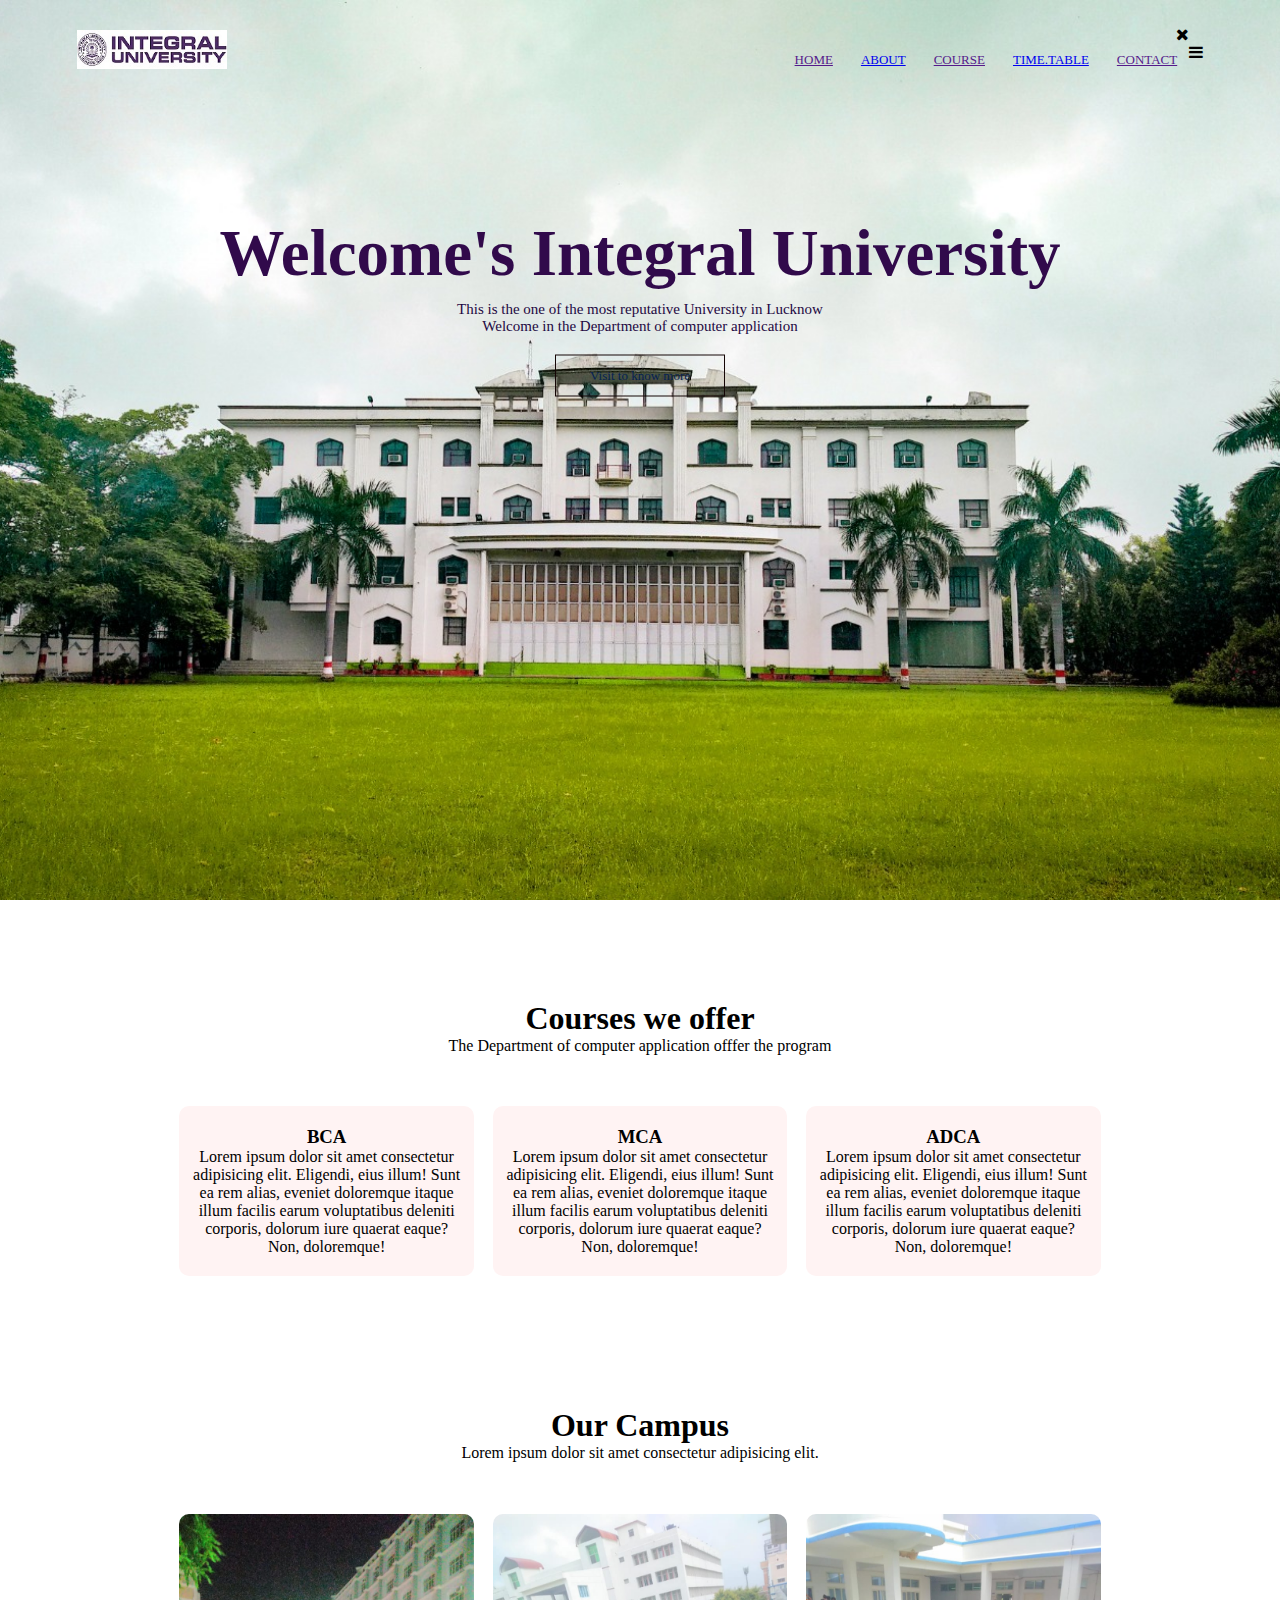
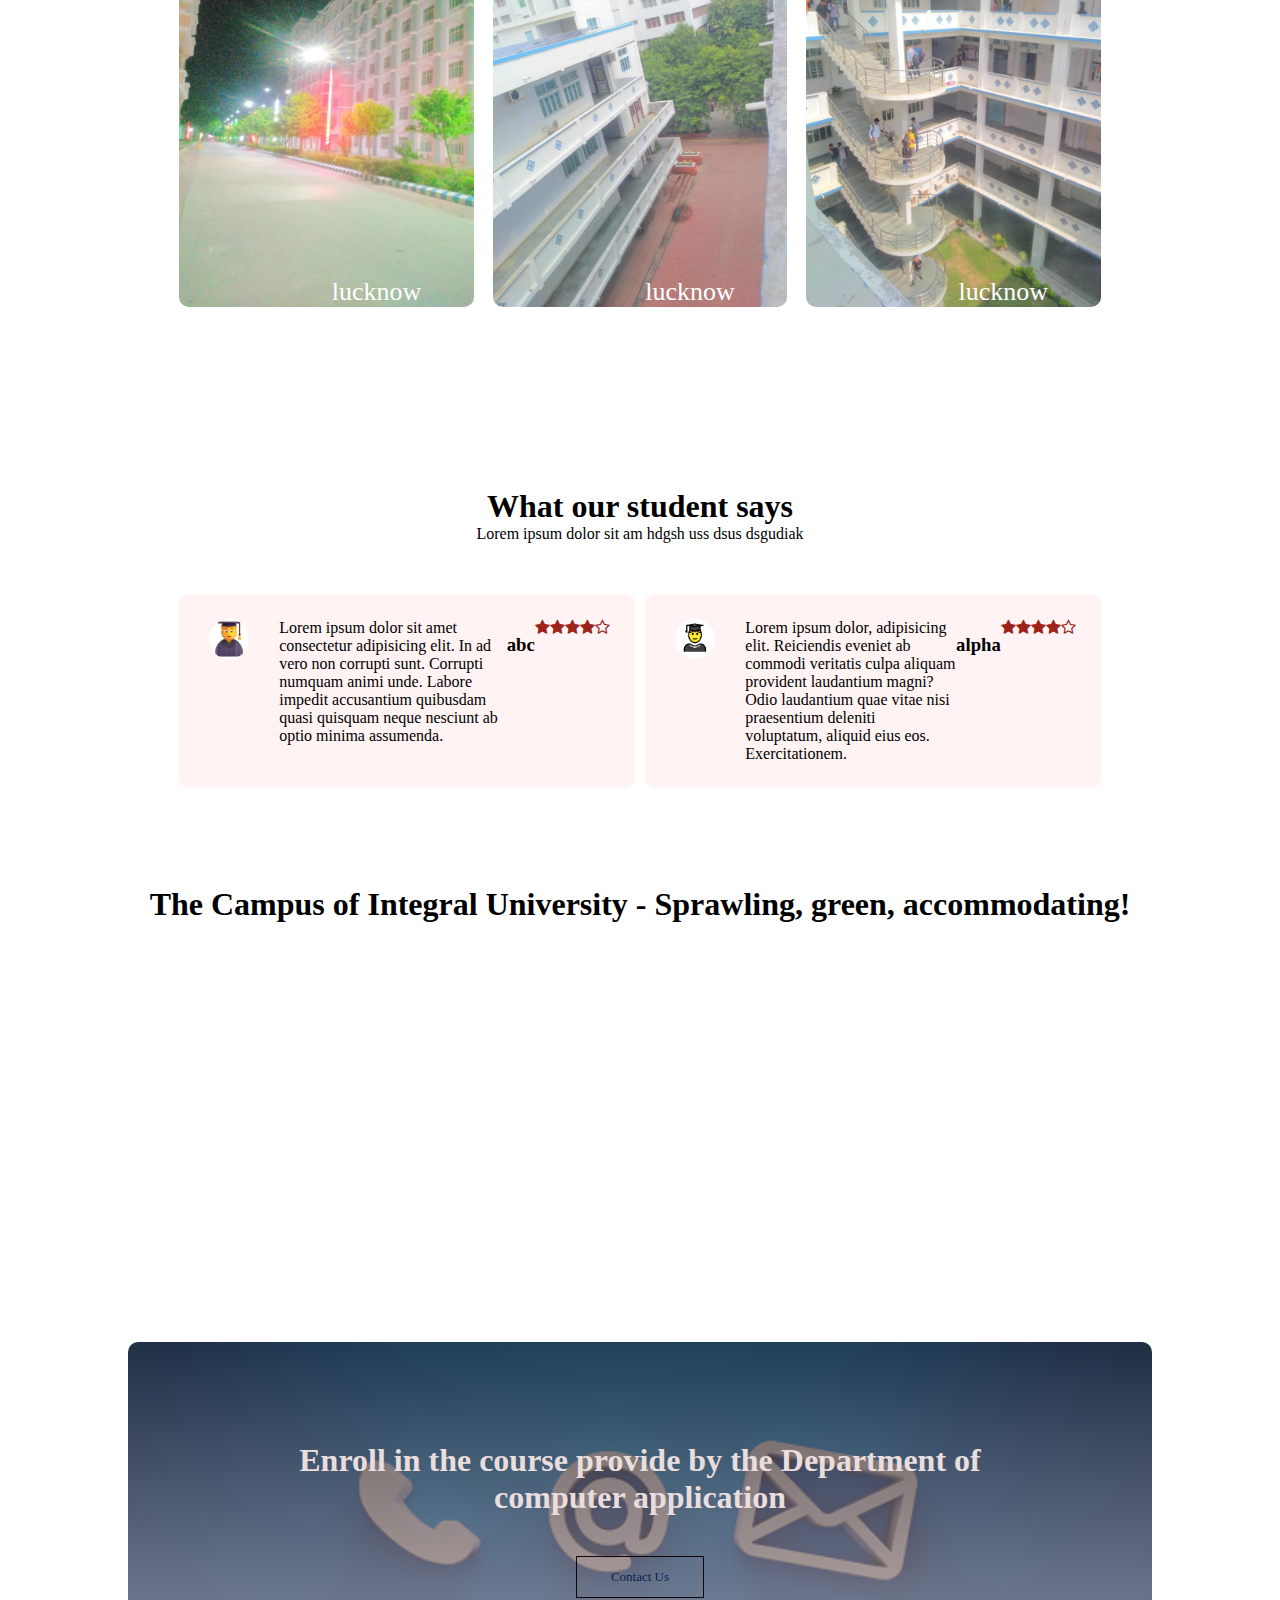
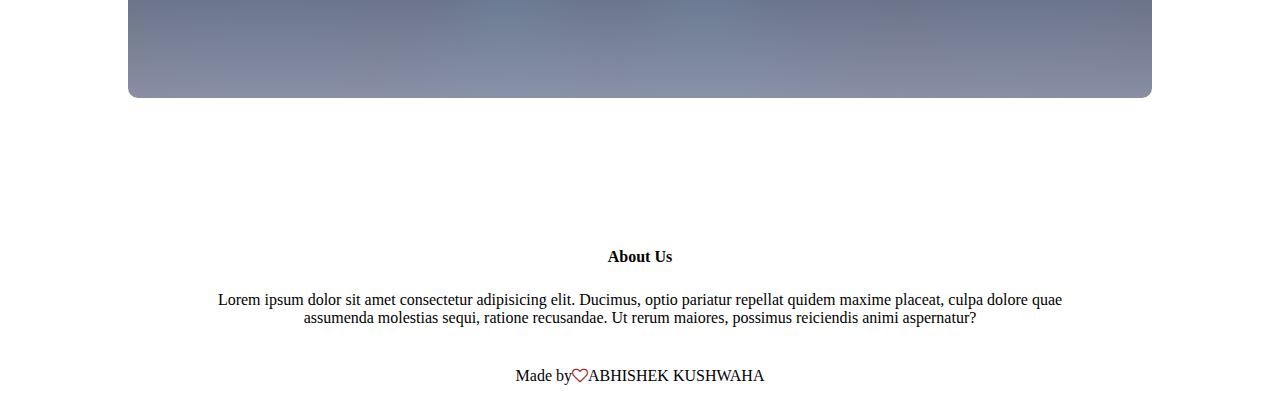
<file: index.html>
<!DOCTYPE html>
<html lang="en">
<head>
   
    <meta name="viewport" content="width=device-width, initial-scale=1.0">
    <title>DEPARTMENTAL WEBSITE</title>
    <link rel="stylesheet" href="style.css">
    <link rel="preconnect" href="https://fonts.gstatic.com">
    <link  href="https://fonts.googleapis.com/css2?family=Poppins:wght@100;200;300;400;600;700&display=swap"
    rel="stylesheet">
    <link rel="stylesheet" href="https://stackpath.bootstrapcdn.com/font-awesome/4.7.0/css/font-awesome.min.css">

</head>
<body>
    <section  class="header">
        <nav>
            <a href="index.html"><img src="IntegralLogo.jpg" alt=""></a>
            <div class="nav-links" id ="navLinks">
                <i class="fa fa-times" onclick="hidemenu()"></i>
                <ul> 
                    <li><a href="">HOME</a></li>
                        <li><a href="https://www.wikipedia.org/">ABOUT</a> </li>
                    <li><a href="">COURSE</a></li>
                    <li><a href="timetable.html">TIME.TABLE</a></li>
                    <li><a href="">CONTACT</a></li>
                </ul>
            </div>
            <i class="fa fa-bars"onclick="showmenu()"></i>
        </nav>
        <div class ="text-box">
            <h1>Welcome's Integral University</h1>
            <p>This is the one of the most reputative University in Lucknow <br>
                   Welcome in the Department  of   computer application
            </p>
            <a href=""class="hero-btn">Visit to know more</a>  
        </div>
    </section>
    <!------course---->
    <section class = "course">
        <h1>Courses we offer</h1>
        <p>The Department of computer  application offfer the program <br></p>
        <div class="row">
           <div class="course-col">
            <h3>BCA</h3>
            <p>Lorem ipsum dolor sit amet consectetur adipisicing elit. Eligendi,
                 eius illum! Sunt ea rem alias, eveniet doloremque itaque illum facilis 
                 earum voluptatibus deleniti corporis, dolorum iure quaerat eaque? Non, doloremque!</p>
           </div> 
           <div class="course-col">
            <h3>MCA</h3>
            <p>Lorem ipsum dolor sit amet consectetur adipisicing elit. Eligendi,
                 eius illum! Sunt ea rem alias, eveniet doloremque itaque illum facilis 
                 earum voluptatibus deleniti corporis, dolorum iure quaerat eaque? Non, doloremque!</p>
           </div>  
           <div class="course-col">
            <h3>ADCA</h3>
            <p>Lorem ipsum dolor sit amet consectetur adipisicing elit. Eligendi,
                 eius illum! Sunt ea rem alias, eveniet doloremque itaque illum facilis 
                 earum voluptatibus deleniti corporis, dolorum iure quaerat eaque? Non, doloremque!</p>
           </div>   
        </div>
        </div>
    </section>
    <!----- timetable
    <section  class="timetbl">
          <h2>Time table</h2>
        <a href="timetable.html" class="hero-btn" > Time Table</a>
            -
            <section class = "alpha">
                <div>
                <h2>Time Table</h2>
                <iframe style="width: 100%;height: 500px;border:3px solid black; 
                " src="timetable.html" id="Iframe"></iframe>
              <iframe   src="timetable.html" width="200" height="200" frameborder="5"></iframe>-
                    </div>
             
    </section>--->
    <!-------campus---->
    <section  class="campus">
        <h1>Our Campus</h1>
        <p>Lorem ipsum dolor sit amet consectetur adipisicing elit.
            <div class="row">
                <div class="campus-col">
                    <img src="IU5.jpg" alt="no image">
                    <div class="layer">
                        <h3>lucknow</h3>
                    </div>
                </div>
                <div class="campus-col">
                    <img src="IU3.jpg" alt="">
                    <div class="layer">
                        <h3>lucknow</h3>
                    </div>
                </div>
                <div class="campus-col">
                    <img src="IU4.jpg" alt="no image">
                    <div class="layer">
                        <h3>lucknow</h3>
                    </div>
                </div>
            </div>
    </section>
    <!-----testinomial-->
    <section class="testinomial">
        <h1>What our  student says</h1>
        <p>Lorem ipsum dolor sit am hdgsh uss dsus dsgudiak</p>
        <div class="row">
            <div class="testinomial-col">
                <img src="do1.jpg" alt="no image">
                <p>Lorem ipsum dolor sit amet consectetur adipisicing elit. In ad vero non corrupti sunt. Corrupti numquam animi unde. Labore impedit accusantium quibusdam quasi quisquam neque nesciunt ab optio minima assumenda.</p>
                <h3>abc</h3>
                <i class="fa fa-star"></i>
                <i class="fa fa-star"></i>
                <i class="fa fa-star"></i>
                <i class="fa fa-star"></i>
                <i class="fa fa-star-o"></i>
            </div>
            <div class="testinomial-col">
                <img src="do2.png" alt="no image">
                <p>Lorem ipsum dolor,  adipisicing elit. Reiciendis eveniet ab commodi veritatis culpa aliquam provident laudantium magni? Odio laudantium quae vitae nisi praesentium deleniti voluptatum, aliquid eius eos. Exercitationem.</p>
                <h3>alpha</h3>
                <i class="fa fa-star"></i>
                <i class="fa fa-star"></i>
                <i class="fa fa-star"></i>
                <i class="fa fa-star"></i>
                <i class="fa fa-star-o"></i>
            </div>
        </div>


    </section>
    <section class="youtube-col">
        <h1>The Campus of Integral University - Sprawling, green, accommodating!</h1>
        
        <div style="text-align: center ;top: 20%;"><iframe src="https://www.youtube.com/embed/vUZ5YfLqJHg" width="560" height="315" 
             frameborder="0" allowfullscreen="allowfullscreen"></iframe></div>


    </section>
    <!---call-->
            <section class="cta">
                <h1>Enroll in the course provide by the Department of  <br> computer application</h1>
                <a href="" class="hero-btn">Contact Us</a>


            </section>
            <!--foooter-->
            <section class="footer">
                <h4>About Us </h4>
                <p>Lorem ipsum dolor sit amet consectetur adipisicing elit. Ducimus, optio pariatur repellat quidem maxime placeat, culpa dolore quae <br> assumenda molestias sequi, ratione recusandae. Ut rerum maiores, possimus reiciendis animi aspernatur?</p>
                <div class="icons">
                    <i class="fa fa-star-facebook"></i>
                    <i class="fa fa-star-twitter"></i>
                    <i class="fa fa-star-instagram"></i>
                    <i class="fa fa-star-linkdin"></i>


                </div>
                <p> Made by<i class="fa fa-heart-o"></i>ABHISHEK KUSHWAHA</p>
                

            </section>
            <button onclick="topFunction()" id="myBtn" title="Go to top">Top</button>
              
   <script>
        <!-----javascript--->
        var navLinks= document.getElementById("navLinks");
        function showmenu(){
            navLinks.style.right ="0";

        }
        function hidemenu(){
            navLinks.style.right ="-200px"
        }
    </script> 







  <!-------->
        <script>
  // Get the button:
  let mybutton = document.getElementById("myBtn");
  
  // When the user scrolls down 20px from the top of the document, show the button
  window.onscroll = function() {scrollFunction()};
  
  function scrollFunction() {
    if (document.body.scrollTop > 20 || document.documentElement.scrollTop > 20) {
      mybutton.style.display = "block";
    } else {
      mybutton.style.display = "none";
    }
  }
  
  // When the user clicks on the button, scroll to the top of the document
  function topFunction() {
    document.body.scrollTop = 0; // For Safari
    document.documentElement.scrollTop = 0; // For Chrome, Firefox, IE and Opera
  }
  </script>

</body>
</html>
</file>
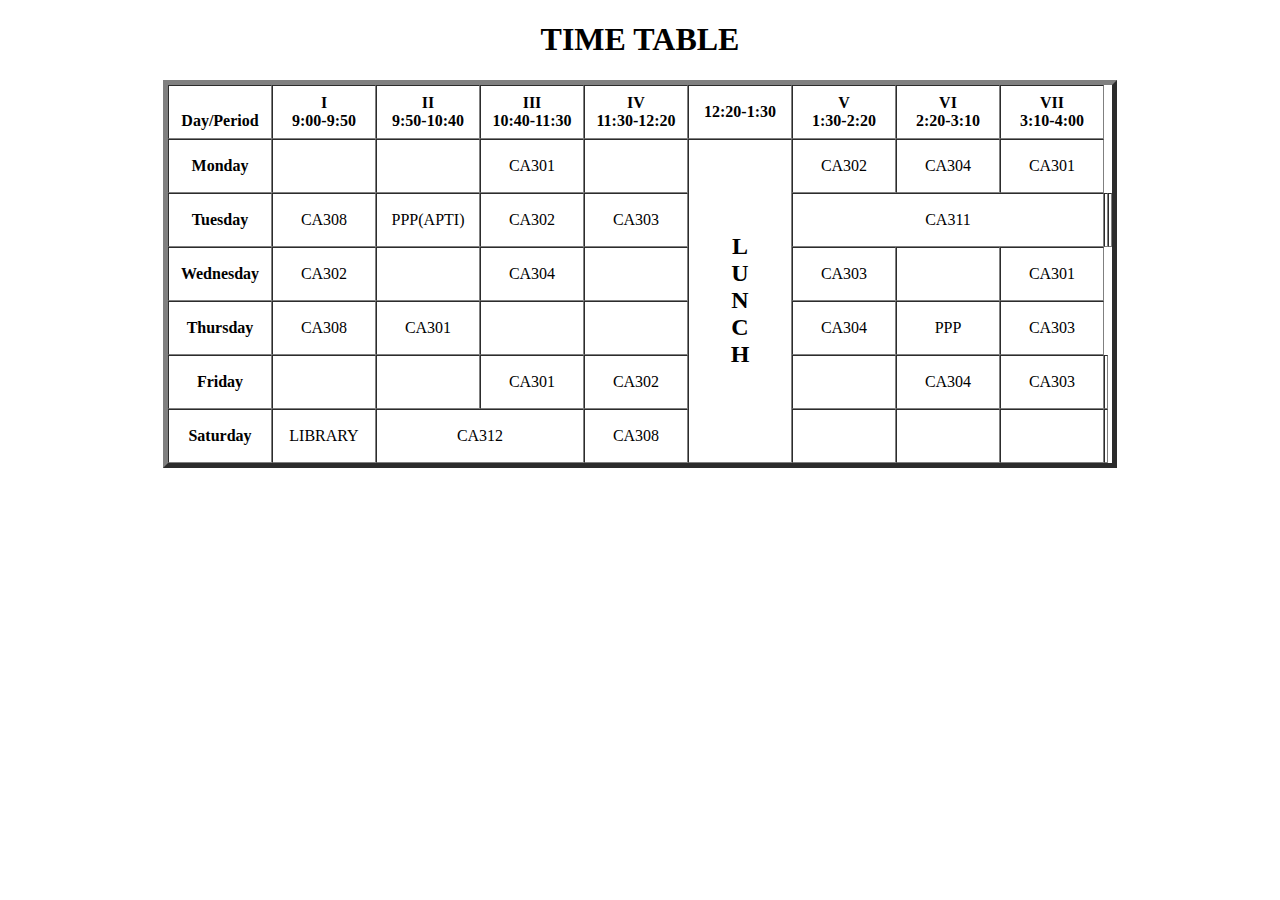
<file: timetable.html>
<!DOCTYPE html>
<html>

<body>
	<h1> <text-align><center>TIME TABLE</center></text-align></h1>
	<table border="5" cellspacing="0" align="center">
		<!--<caption>Timetable</caption>-->
		<tr>
			<td align="center" height="50"
				width="100"><br>
				<b>Day/Period</b></br>
			</td>
			<td align="center" height="50"
				width="100">
				<b>I<br>9:00-9:50</b>
			</td>
			<td align="center" height="50"
				width="100">
				<b>II<br>9:50-10:40</b>
			</td>
			<td align="center" height="50"
				width="100">
				<b>III<br>10:40-11:30</b>
			</td>
			<td align="center" height="50"
				width="100">
				<b>IV <br> 11:30-12:20</b>
			</td>
			<td align="center" height="50"
				width="100">
				<b>12:20-1:30</b>
			</td>
			<td align="center" height="50"
				width="100">
				<b>V<br>1:30-2:20</b>
			</td>
			<td align="center" height="50"
				width="100">
				<b>VI<br>2:20-3:10</b>
			</td>
			<td align="center" height="50"
				width="100">
				<b>VII<br>3:10-4:00</b>
			</td>
		</tr>
		<tr>
			<td align="center" height="50">
				<b>Monday</b></td>
			<td align="center" height="50"></td>
			<td align="center" height="50"></td>
			<td align="center" height="50">CA301</td>
			<td align="center" height="50"></td>
			<td rowspan="6" align="center" height="50">
				<h2>L<br>U<br>N<br>C<br>H</h2>
			</td>
			<td colspan="" align="center"
				height="50">CA302</td>
			<td align="center" height="50">CA304</td>
			<td align="center" height="50">CA301</td>
		</tr>
		<tr>
			<td align="center" height="50">
				<b>Tuesday</b>
			</td>
			<td colspan="" align="center"
				height="50">CA308
			</td>
			<td align="center" height="50">PPP(APTI)</td>
			<td align="center" height="50">CA302</td>
			<td align="center" height="50">CA303</td>
			<td colspan="3" align="center" height="50">CA311 </td>
			<td align="center" height="50"></td>
			<td align="center" height="50"></td>
		</tr>
		<tr>
			<td align="center" height="50">
				<b>Wednesday</b>
			</td>
			<td align="center" height="50">CA302</td>
			<td align="center" height="50"></td>
			<td align="center" height="50">CA304</td>
			<td align="center" height="50"></td>
			<td align="center" height="50">CA303</td>
			<td align="center" height="50"></td>
			<td align="center" height="50">CA301</td>
		</tr>
		<tr>
			<td align="center" height="50">
				<b>Thursday</b>
			</td>
			<td align="center" height="50">CA308</td>
			<td align="center" height="50">CA301</td>
			<td align="center" height="50"></td>
			<td align="center" height="50"></td>
			<td colspan="" align="center"
				height="50">CA304
			</td>
			<td align="center" height="50">PPP</td>
			<td align="center" height="50">CA303</td>
		</tr>
		<tr>
			<td align="center" height="50">
				<b>Friday</b>
			</td>
			<td colspan="" align="center"
				height="50">
			</td>
			<td align="center" height="50"></td>
			<td align="center" height="50">CA301</td>
			<td align="center" height="50">CA302</td>
			<td align="center" height="50"></td>
			<td align="center" height="50">CA304</td>
			<td align="center" height="50">CA303</td>
			<td align="center" height="50"></td>
		</tr>
		<tr>
			<td align="center" height="50">
				<b>Saturday</b>
			</td>
			<td align="center" height="50">LIBRARY</td>
			<td colspan="2" align="center" height="50">CA312</td>
			<td align="center" height="50">CA308</td>
			<td colspan="" align="center"
				height="50">
			</td>
			<td align="center" height="50"></td>
			<td align="center" height="50"></td>
			<td align="center" height="50"></td>
		</tr>
	</table>
</body>

</html>
</file>
<file: style.css>
*{
   margin: 0;
   padding: 0;
}
.header{
    background-image:url(Adminlogo.jpg) ;
    min-height: 100vh;
    width: 100%;
    background-image: linear-
    gradient(rgba (4,9,30,0,7),rgba(4,9,30,0,7),url(Adminlogo.jpg));
    background-position: center;
    background-size: cover;
    position: relative;
}
nav{
    display: flex;
    padding: 2% 6%;
    justify-content: space-between;
    align-items:center;
}
nav img{
    width: 150px;
}
.nav-links{
    flex: 2;
    text-align: right;
}
.nav-links ul li{
    list-style: none;
    display: inline-block;
    padding: 8px 12px;
    position: relative;
}
.nav-links ul li{
    color: #fff;
    text-decoration: none;
    font-size: 13px;
}
.nav-links ul li::after{
    content: '';
    width: 0%;
    height: 2px;
    background: #5c6899;
    display:block;
    margin: auto;
    transition: 0.5s;
}
.nav-links ul li:hover::after{
    width: 100%;
}
.text-box{
    width:90%;
    color:rgb(49, 10, 75);
    position:absolute;
    top: 34%;
    left:50%;
    transform: translate(-50%,-50%);
    text-align: center;
}
.text-box h1{
    font-size: 65px;
}
.text-box p{
    margin: 10px 0 20px;
    font-size: 15px;
    color: rgb(30, 8, 66);
}
.hero-btn{
    display: inline-block;
    text-decoration: none;
    color: rgb(6, 34, 83);
    border: 1px solid rgb(21, 6, 6);
    padding: 12px 34px;
    font-size: 13px;
    background: transparent;
    position: relative;
    cursor: pointer;
} 
.hero-btn:hover{
    border:1px solid #f44336;
    background:#f44336;
    transition: 1s;
}
nav.fa{
    display:none;
}
@media(max-width:700px){
    .text-box h1{
        font-size: 20px;
    }
    .nav-links ul li{
        display: block;
    }
    .nav-links{
        position: absolute;
        background: #70baeb;
        height: 100vh;
        width:200vh ;
        top: 0;
        right: -200px;
        text-align: left;
        z-index: 2;
        transition: 1s;
    }

      nav.fa{
        display: block;
        color: #fff;
        margin:10px;
        font-size: 22px;
        cursor:pointer;
}
}
.course{
    width: 80%;
    margin:auto ;
    text-align: center;
    padding-top: 100px;
}
.h1{
    font-size:36px ;
    font-weight: 600;
}
.p{
    color:#777;
    font-size: 14px;
    font-weight: 300;
    line-height: 22px;
    padding :10px;
}
.row{
    margin: 5%;
    display: flex;
    justify-content: space-between;
}
.course-col{
    flex-basis: 31%;
    background: #fff3f3 ;
    border-radius: 10px;
    margin-bottom: 5%;
    padding: 20px 12px;
    box-sizing: border-box;
}
.h3{
    text-align: center;
    font-weight: 600;
    margin: 10px 0;

}
.course-col:hover{
    box-shadow: 0 0 20px 0px rgba(0,0,0,0.2);
}
@media(max-width:700px) {
    .row{
        flex-direction: column;
    }
}
.campus{
    width: 80%;
    margin: auto;
    text-align: center;
    padding-top: 50px;
}
.course-col{
    flex-basis: 32%;
    border-radius: 10px;
    margin-bottom: 30px;
    position: relative;
    overflow: hidden;
}
.campus-col{
    flex-basis: 32%;
    border-radius:10px ;
    margin-bottom: 30px;
    position:relative;
    overflow: hidden;
}
.campus-col img{
    width: 100%;
    display: block;
}
.layer{
    background:transparent ;

    height:100%;
    width:100%;
    position: absolute;
    top:0;
    left: 0;
     transition: 0.5s;

}
.layer:hover{
    background: rgba(226,0,0,0.7);

}
.layer h3{
    width: 100%;
    font-weight: 500;
    color: #fff;
    font-size: 26px;
    bottom: 0;
    left: 50px;
    transform: translateX(-50);
    position: absolute;
}
.layer:hover h3{
    bottom: 49%;
    opacity: 1;
}
.testinomial{
    width: 80%;
    margin: auto;
    padding-top: 100px;
    text-align: center;
}
.testinomial-col{
    flex-basis: 44%;
    border-radius: 10px;
    margin-bottom: 5%;
    text-align: left;
    background: #fff3f3;
    padding: 25px;
    cursor: pointer;
    display: flex;
}
.testinomial-col img{
        height: 40px;
        margin-left: 5px;
        margin-right: 30px;
        border-radius: 50px;
}
.testinomial-col p{
    padding: 0;
}
.testinomial-col h3{
    margin-top: 15px;
    text-align: left;
}
.testinomial-col .fa{
    color: #9e231a; 
}
.youtube-col{
    padding: 0;
}
.youtube-col h1{
    text-align: center;
}

    


.cta{
    margin: 100px auto;
    width:80%;
    background-image: linear-gradient(rgba(44, 32, 32, 0.7),rgba(194, 174, 174, 0.7)),url(csus.jpg);
    background-position: center;
    background-size: cover;
    border-radius: 10px;
    text-align: center;
    padding: 100px 0 ;
}
.cta h1{
    color: rgb(233, 221, 221);
    margin-bottom: 40px;
    padding: 0;
}
@media(max-width:700px){
    .cta h1{
        font-size: 24px;
    }
}
.footer{
    width: 100%;
    text-align: center;
    padding: 30px 0;

}
.footer h4{
    margin-bottom: 25px;
    margin-top: 20px;
    font-weight: 600;
}
.icons .fa{
    color: #f44336;
    margin: 0 13px;
    cursor: pointer;
    padding: 18px 0;
}
.fa-heart-o{
    color: #9e231a;
}
/*
.timetbl{
    width: 100%;
    text-align: center;
    padding: 30px 0;
}*/
.alpha{
    height: 100px;
    width: 100%px;
    text-align: center;
    padding: 30px 0;

}




#myBtn {
  display: none; 
  position: fixed; 
  bottom: 20px; 
  right: 30px; 
  z-index: 99; 
  border: none; 
  outline: none;
  background-color: rgb(56, 136, 174); 
  color: white; 
  cursor: pointer; 
  padding: 15px; 
  border-radius: 10px;
  font-size: 18px;
}

#myBtn:hover {
  background-color: #555; 
}
</file>
